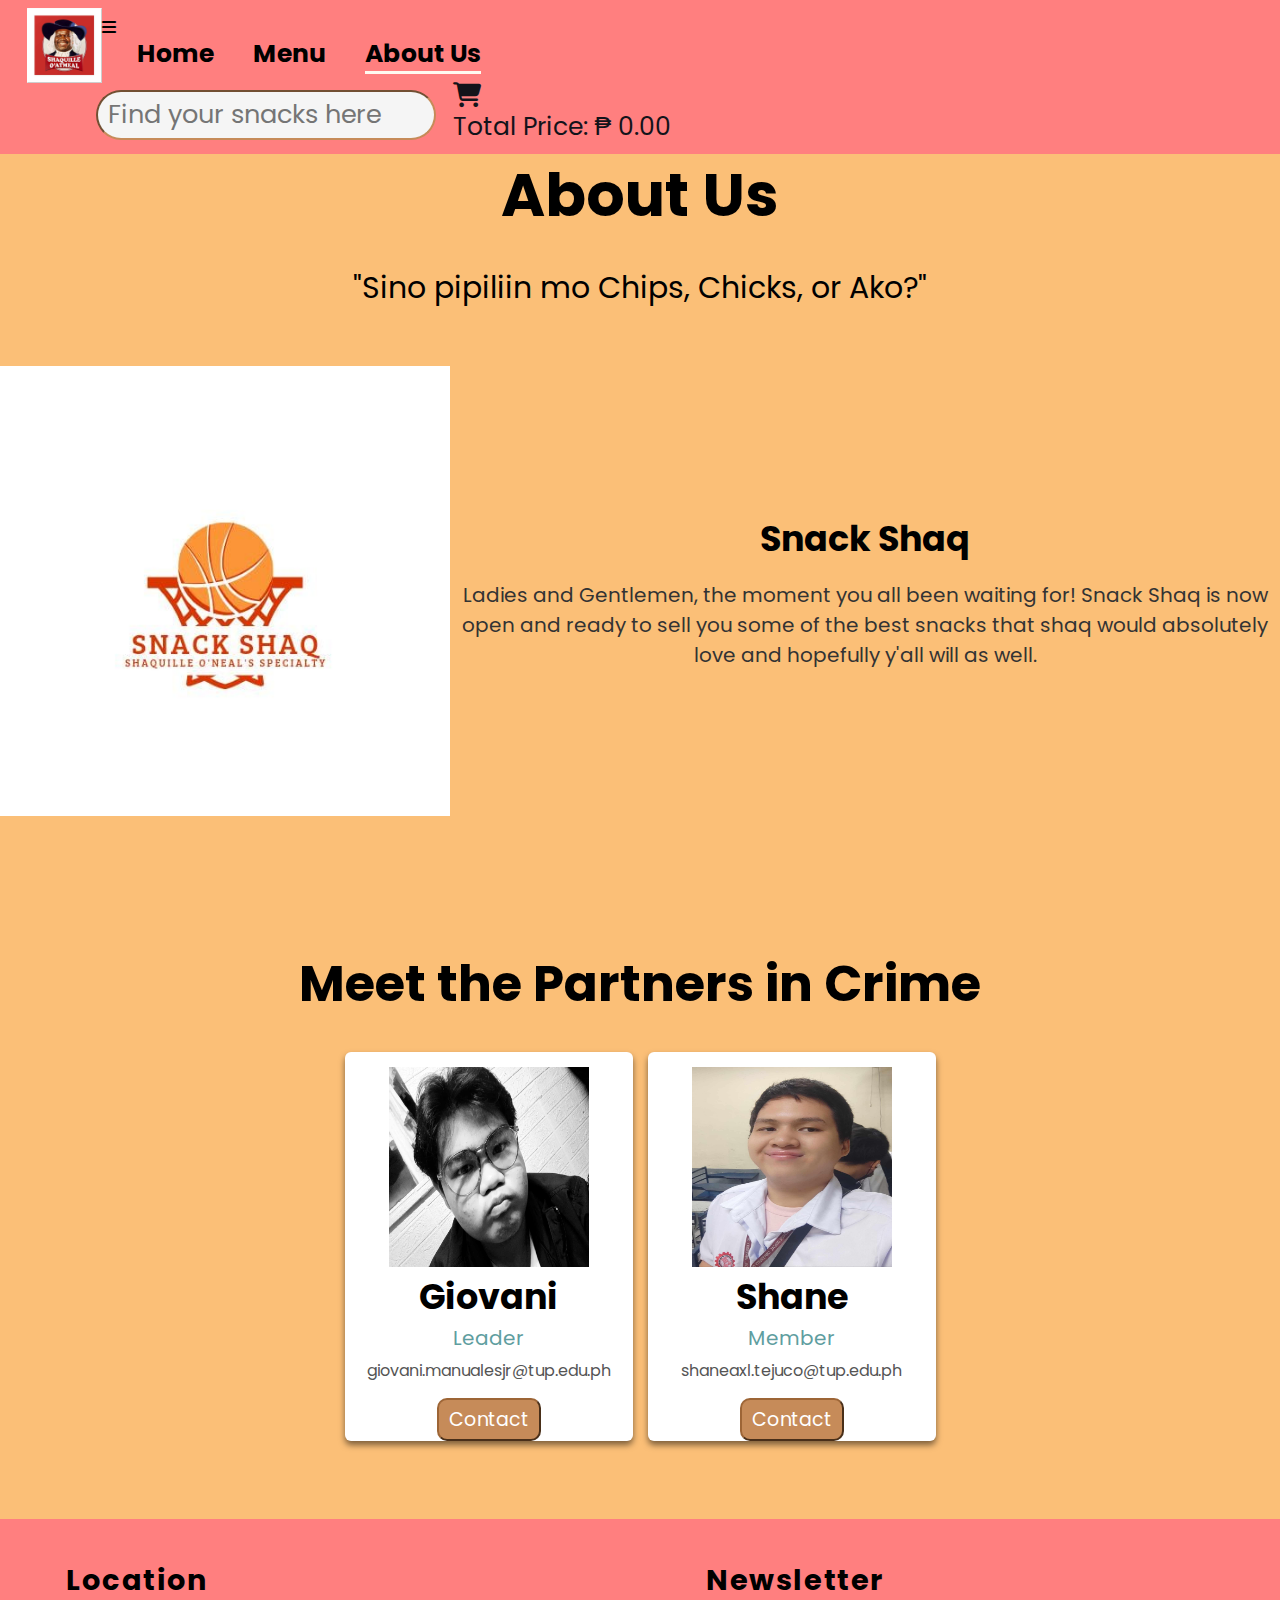
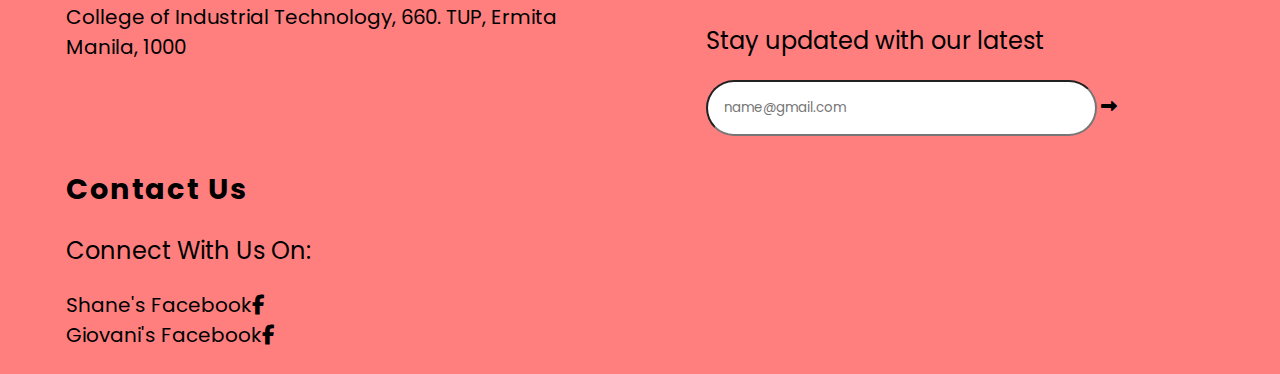
<file: Index.html>
<!DOCUTYPE html>
 <html>
   <head>
         <meta charset="utf-8">
         <meta name="viewport" content="width=device-width, initial-scale=1">
         <title>About Us</title>
         <link rel="icon" type="image/x-icon" href="SnackShaq.jpg">
         <link rel="stylesheet" type="text/css" href="https://cdnjs.cloudflare.com/ajax/libs/font-awesome/6.4.2/css/all.min.css">
         <link rel="stylesheet" href="Manuales-Tejuco3 (1).css">
   </head>
 
 <body> 
     <!-- header start -->
     <header class ="header">
       <!--Logo--> 
       <a href="Manuales&Tejuco1 (1).html" class="logo">
       <img src="ShaqOats.jpg">
       </a>     

       <!--nav bar start -->
       <nav class="navbar">
            <input type="checkbox" id="check">
               <label for="check" class="checkbtn">
                   <i class="fas fa-bars"></i>
               </label> 
            <ul>     
              <li><a href="Manuales&Tejuco1 (1).html">Home</a></li>
              <li><a href="Manuales&Tejuco2.html">Menu</a></li>
              <li><a class="active"  href="Index.html">About Us</a></li>         
              </ul>
       <!-- <div id="menu-btn" class="fas fa-bars"></div> -->       
       </nav>       
       <!-- nav bar end-->


       <!-- search start -->
       <div class="search-form">   
           <input type="search" name="search-box" placeholder="Find your snacks here">
       </div>
       <!-- search end -->

       <!hyperlink with icons (search, cart, profile, menu button) -->
         <div class = "icons">
                  <div class="cart-container" onmouseover="showCartFrom()" onmouseout="hideCartForm()">
                      <a href="4-cart.html">
                      <div class = "fas fa-shopping-cart" id="cartButton"></div>
                      </a>
                         <div class="cart-form" id="cartForm">
                            <form>
                               <div id="cartItems"></div>
                               <div id="total-price">Total Price: ₱<span id="totalPrice"> 0.00</span></div>
                            </form>
                          </div>
                   <div>    
       <!-- <div class = "icons">
           <a href="cart.html"><div class = "fas fa-shopping-cart" id="cart-btn"></div></a>
       </div> -->
       <!-- hyperlink with icons (search, cart, profile, menu button) -->
   </header>
   <!-- header end -->

   <div class="heading">
        <h1 >About Us</h1>
        <p>"Sino pipiliin mo Chips, Chicks, or Ako?"</p>
   </div>

   <div class="container">
       <section class="about">
           <div class="about">
             <img src="SnackShaq.jpg" width="450" height="450">
           </div>
           <div class="about-content">
                <h2>Snack Shaq</h2>
                <p>Ladies and Gentlemen, the moment you all been waiting for! Snack Shaq is now open and ready to sell you some of the best snacks that shaq would absolutely love and hopefully y'all will as well.</p> 
           </div>
       </section>
<br>
<br>
<br>
<br>
       <section class="team">
           <h1>Meet the Partners in Crime</h1>
           <div class="team-cards">
                <div class="card">
                     <div class="card-img">
                        <img src="Gio.jpg" alt="Profile1" style="width: 200; height: 200">
                    </div>
                    <div class="team-info">
                         <h2 class="card-name">Giovani</h2>
                         <p class="card-role">Leader</p>
                         <p class="card-email">giovani.manualesjr@tup.edu.ph</p>
                         <p><button class="button">Contact</button></p>
                         </div>
                          </div>
                          

                          <div class="card">
                              <div class="card-img">
                                   <img src="SHA NE.jpg" alt="Profile2" style="width: 200; height: 200;">
                               </div>           
                               <div class="team-info">
                                   <h2 class="card-name">Shane</h2>
                                   <p class="card-role">Member</p>
                                   <p class="card-email">shaneaxl.tejuco@tup.edu.ph</p>
                                   <p><button class="button">Contact</button></p>
                                </div>                                                  
                            </div>


        </section>

         <!-- footer start -->
             <section class="footer">
                <div class="container">
                   <div class="footer-box-1">
                       <h3> Location </h3>
                       <div class="footer-loc">
                               <a href="https://www.google.com/maps/place/TUP+-+College+of+Industrial+Technology/@14.5873937,120.9848474,17z/data=!3m1!4b1!4m6!3m5!1s0x3397cb93cd451575:0x6247d293ffefede0!8m2!3d14.5873937!4d120.9848474!16s%2Fg%2F11hfq216nk?h1=en&entry=ttu" target=_blank>College of Industrial Technology, 660. TUP, Ermita Manila, 1000</a>
                           </div>
                       </div>

                       <div class="footer-box">
                           <h3>Newsletter</h3>
                        <p>Stay updated with our latest</p>
                        <form>
                            <input type="email" name="email" placeholder="name@gmail.com">
                            <buttom type="submit"><i class="fa-solid fa-right-long"></i></buttom>
                         <form> 
                     </div>    
                     
                     <div class="footer-box">
                         <h3>Contact Us</h3>
                         <p>Connect With Us On:</p>
                         <div class="icons">
                               <a href="https://www.facebook.com/shane.schwartz.562/">Shane's Facebook<i class="fa-brands fa-facebook-f"></i></a><br>
                               <a href="https://www.facebook.com/profile.php?id=100083649451388">Giovani's Facebook<i class="fa-brands fa-facebook-f"></i></a>
                               <a href="#"><i class="fa-brands fa-"></i></a>
                               <a href="#"><i class=" fa-brands fa-"></i></a>
                             </div>

                         </div>  
                      </div>
                  </section>  
                  <!-- footer end -->

             </body>

             </html>
</file>
<file: Manuales-Tejuco3 (1).css>
@import url('https://fonts.googleapis.com/css?family=Poppins&display=swap');
:root {
   --main-color: #C68B59;
   --dark-main: #9d6536;
   --black:#13131a;
   --bg: #FF7F7F;
   }

   *{
   margin: 0px;
   padding: 0px;
   font-family: 'Poppins', sans-serif;
   text-decoration: none;
   }

   body{
      background: #FBBF77;
      background-repeat: no-repeat;
      background-position: center;
      background-attachment: fixed;
      background-size: cover;
}

/*header design*/
header {
  background: var(--bg);
  display: flex;
  align-items: center;
/* justify-content: center;*/
  padding: 0.5rem 2%;
  position: fixed;
  top: 0; left: 0; right: 0;
  z-index: 1000px;
  flex-wrap: wrap;
}      	


.header .logo img {
	height: 75px;
	margin-left: 1px;
}

.header .navbar {
  margin-right: 450px;
}

.header .navbar a{
  color: #000;
  font-size: 25px;
  margin-left: 35px;
  marin-right: 15px;
  font-weight: bold;
}

nav ul li {
display: inline-block;
}

 .header .navbar a:hover, a.active {
   color:floralwhite;
   border-bottom: .2rem solid floralwhite;
   transition: .3s;
}

  .check-btn {
    font-size: 30px;
    color: black;
    margin-left: 15px;
    cursor: pointer;
    display: none;
  }
  
  .check-btn:hover{
  color:floralwhite;
  transition: .3s;
  }

  #check {
    display: none;
  }
  
@media (max-width: 1020px) {
.header .navbar {
margin-right: 25px;
 }

 .check-btn {
 display: block;
 }

 ul {
   position: fixed;
   width: 100%;
   height:100vh;
   background-color: var(--dark-main);
   top: 90px;
   left: -100%;
   text-align: center;
   transition: all .3s;
  }
  
  nav ul li {
    display: block;
  }
  
  nav ul li a {
    font-size: 45px;
    color: floralwhite;
    font-weight: bold;
    line-height: 120px;
 }
 
 .header .navbar ul li a {
    font-size: 35px;
    color: floralwhite;
    font-weight: bold;
 }
 
 .header .navbar ul li a:hover, a.active {
    background: none;
    color: var(--bg);
    border-bottom: .3rem solid var(--bg);
    transition: .2s;
 }
 
 #check:checked ~ ul {
   left: 0;
 }

}

/*ICONS - CART-USER*/

.header .icons div {
  cursor: pointer;
/* padding-right: 20px;*/
  color: var(--black);
  font-size: 25px;
  border: none;
}


.header .icons div:hover {
  color:floralwhite;
  transition: .3s;
}


.header .search-form {
   margin-left: 70px;
}

.header .search-form input{
  height: 50px;
  width: 340px ;
  font-size: 1.6rem;
  color:var(--black);
  text-transform: none;
  background: whitesmoke;
  border-radius: 50px;
  border-color: var(--main-color);
  margin-right: 17px;
  padding: 10px;
}

@media (max-width: 1020px) {
  .header .search-form input {
    height: 40px;
    width: 340px;
  }
}

/*header end*/


/*heading start*/
.heading{
  width: 90%;
  display: flex;
  justify-content: center;
  align-items: center;
  flex-direction: column;
  text-align: center;
  margin: 20px auto;
}

.heading h1{
  font-size: 60px;
  color: #000;
  margin-bottom: 25px;
  margin-top: 130px;
}

.heading h1::after{
  content: "";
  width: 100%;
  height: 4px;
  display: black;
  margin: 0 auto;
  background-color: var(--dark-main);
}

.heading p{
  font-size: 30px;
  color: black;
  margin-bottom: 35px;
}

/*heading end*/

.about{
  display: flex;
  justify-content: space-between;
  align-items: center;
  flex-wrap: wrap;
  padding: 10x 70px;
}  

.about-image{
  flex: 1;
  margin-right: 40px;
  overflow: hidden;
}

.about-image img{
  max-width: 100%;
  height: auto;
  display: black;
  transtion: 0.5s ease;
}

.about-content{
  flex: 1;
}

.about-content h2{
  font-size: 35px;
  margin-bottom: 15px;             	
 color: black;
/* margin-left: 190px;*/
text-align: center;
}
.about-content p{
  font-size: 20px;
  line-height: 20 1.5;
  color: #333;
  text-align: justify;
  text-align: center;
}


/* Team*/

.team {
   padding: 30px 0;
   text-align: center;
}

.team h1 {
   font-size: 50px;
   margin-bottom: 20px;
}

.team-cards {
   display: flex;
   flex-wrap: wrap;
   justify-content: center;
   gap: 15px;
   margin-top: 20px;
}

.card {
    background-color: white;
    border-radius: 6px;
    box-shadow: 0 4px 6px rgba(0, 0, 0, 0.5);
    overflow: hidden;
    transition: transform 0.2s, box-shadow 0.2s;
    width: 288px;
    heigth: 400px;
    margin-top: 10px;
    cursor: pointer;
}

.card:hover {
     box-shadow: 0px 0px 10px 0px var(--dark-main);
}

.card-img {
   width: 250px;                  
   height: 200px;
   border-radius: 10px;
   margin-left: auto;
   margin-right:auto;
   margin-top: 15px;
}

.card-img img {
   width: 100%;
   height: 100%;
   object-fit: fill;
}

.team-info button {
 display: inline-block;
 padding: 5px 10px;
 background-color: var(--main-color);
 color: #fff;
 font-size: 19px;;
 border-radius: 10px;
 border-color: var(--dark-main);
 margin-top: 15px;
 transition: 0.3s ease;
 cursor: pointer;
}
.team-info button:hover{
  background-color: var(--dark-main);
}

.card-name {
   font-size: 35px;
   margin-top: 3px; 
}

.card-role {
   font-size: 20px;
   color: cadetblue;
   margin-bottom: 5px;    	
}

.card-email {
   font-size: 16px;
   color: #555;
}

/*FOOTER START*/
.footer {
	width: 100%;
	height: auto;
	background: var(--bg);
	background-size: cover;
	background-repeat: no-repeat;
	padding-top: 1rem;
	margin-top: 3rem;
 }

 .footer .container {
   display: grid;
   grid-template-columns: repeat(auto-fit, minmax(30rem, 1fr));
   padding: 0.5rem 0;
 }
 
 .footer .container .footer-box {
   padding: 1rem;
   margin-left: 50px;
}

.footer .container .footer-box-1 .navbar a {
  color: black;
  text-decoration: none;
  font-size: 1.5rem;     	
}

.footer .container .footer-box-1 {
  margin-left: 50px;
  padding: 1rem;
}

.footer .container .footer-box-1 h3 {
  color: black;
  font-size: 1.8rem;
  letter-spacing:0.1rem;
}

.footer .container .footer-box-1 .footer-loc a {
  color: black;
  font-size: 20px;
}

/* general text format start*/
.footer .container .footer-box h3 {
  color: black;
  font-size: 1.8rem;
  font-weight: bolder;
  letter-spacing: 0.1rem;
}

.footer .container .footer-box p {
   color: black;
   font-size: 1.5rem;      	
   line-height: 2.5rem;
   padding: 1.2rem 0;
}
/* general text formal end*/

.footer .container .footer-box form input {
  width: 70%;
  padding: 1rem;
  border-radius: 40px;
}

.footer .container .footer-box-1 p a {
   color: var(--bg);
}

.footer .container .footer-box form button {
   background: var(--bg);
   color: black;
   padding: 1rem;
/* cursor: pointer;*/
   border: none;
   font-size: 20px;
 }
 
 .footer .container .footer-box div a {
   margin: 0.5 rem;
   color: black;
   display: inline-black;
   width: 3rem;
   height: 3rem;
   line-heigth: 3rem;
   text-align: block;
 }
 
 .footer .container .footer-box .icons {
   font-size: 20px;
 }
 
 .footer .container .footer-box .icons button:hover {
/*   font-size: 50px;*/
  color: floralwhite;
  }

  .footer .container .footer-box .icons a {
    display: ;
   }
   
   .footer .container .footer-box .icons a:hover {
   color: floralwhite;
   font-size: 30px;
   }

   /*FOOTER END*/
</file>
